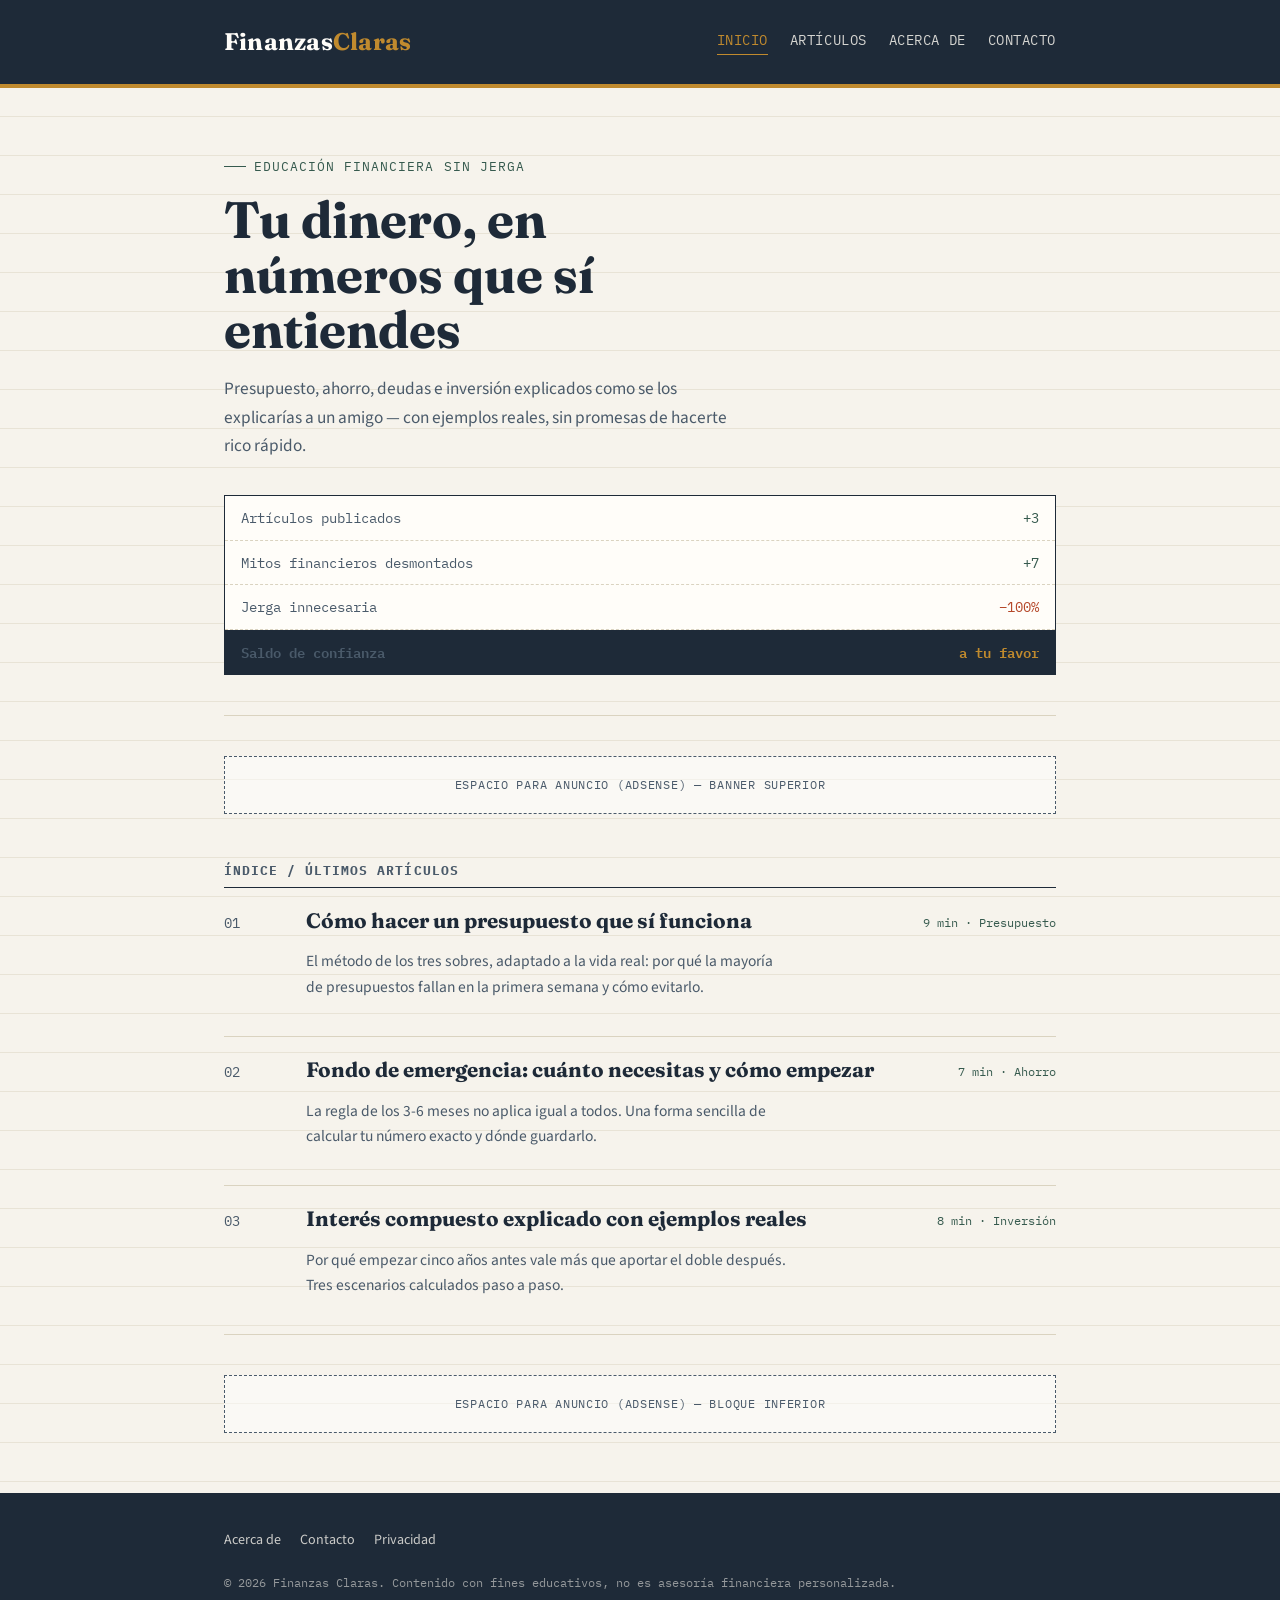
<file: index.html>
<!DOCTYPE html>
<html lang="es">
<head>
<meta charset="UTF-8">
<meta name="viewport" content="width=device-width, initial-scale=1.0">
<title>Finanzas Claras — Dinero explicado sin humo</title>
<meta name="description" content="Guías claras y prácticas sobre presupuesto, ahorro, deudas e inversión para quien empieza de cero.">
<link rel="preconnect" href="https://fonts.googleapis.com">
<link href="https://fonts.googleapis.com/css2?family=Fraunces:wght@500;600;700&family=Source+Sans+3:wght@400;600&family=IBM+Plex+Mono:wght@400;500&display=swap" rel="stylesheet">
<link rel="stylesheet" href="css/styles.css">

<script async src="https://pagead2.googlesyndication.com/pagead/js/adsbygoogle.js?client=ca-pub-3009790783074356" crossorigin="anonymous"></script>
</head>
<body>

<header class="site-header">
  <div class="header-inner">
    <a href="index.html" class="logo">Finanzas<span>Claras</span></a>
    <nav class="main-nav">
      <a href="index.html" class="active">Inicio</a>
      <a href="articulos/presupuesto.html">Artículos</a>
      <a href="acerca.html">Acerca de</a>
      <a href="contacto.html">Contacto</a>
    </nav>
  </div>
</header>

<main class="wrap">

  <section class="hero">
    <p class="eyebrow">Educación financiera sin jerga</p>
    <h1>Tu dinero, en números que sí entiendes</h1>
    <p class="lede">Presupuesto, ahorro, deudas e inversión explicados como se los explicarías a un amigo — con ejemplos reales, sin promesas de hacerte rico rápido.</p>

    <div class="balance-strip">
      <div class="row">
        <span class="label">Artículos publicados</span>
        <span class="amt credit">+3</span>
      </div>
      <div class="row">
        <span class="label">Mitos financieros desmontados</span>
        <span class="amt credit">+7</span>
      </div>
      <div class="row">
        <span class="label">Jerga innecesaria</span>
        <span class="amt debit">−100%</span>
      </div>
      <div class="row total">
        <span class="label">Saldo de confianza</span>
        <span class="amt">a tu favor</span>
      </div>
    </div>
  </section>

  <!-- Espacio publicitario: banner tras el hero -->
  <div class="ad-slot">Espacio para anuncio (AdSense) — banner superior</div>

  <h2 class="section-title">Índice / últimos artículos</h2>

  <div class="ledger">
    <a class="ledger-item" href="articulos/presupuesto.html">
      <span class="ledger-no">01</span>
      <span>
        <h3 class="ledger-title">Cómo hacer un presupuesto que sí funciona</h3>
        <p class="ledger-excerpt">El método de los tres sobres, adaptado a la vida real: por qué la mayoría de presupuestos fallan en la primera semana y cómo evitarlo.</p>
      </span>
      <span class="ledger-meta">9 min · Presupuesto</span>
    </a>

    <a class="ledger-item" href="articulos/fondo-emergencia.html">
      <span class="ledger-no">02</span>
      <span>
        <h3 class="ledger-title">Fondo de emergencia: cuánto necesitas y cómo empezar</h3>
        <p class="ledger-excerpt">La regla de los 3-6 meses no aplica igual a todos. Una forma sencilla de calcular tu número exacto y dónde guardarlo.</p>
      </span>
      <span class="ledger-meta">7 min · Ahorro</span>
    </a>

    <a class="ledger-item" href="articulos/interes-compuesto.html">
      <span class="ledger-no">03</span>
      <span>
        <h3 class="ledger-title">Interés compuesto explicado con ejemplos reales</h3>
        <p class="ledger-excerpt">Por qué empezar cinco años antes vale más que aportar el doble después. Tres escenarios calculados paso a paso.</p>
      </span>
      <span class="ledger-meta">8 min · Inversión</span>
    </a>
  </div>

  <!-- Espacio publicitario: entre contenido y footer -->
  <div class="ad-slot">Espacio para anuncio (AdSense) — bloque inferior</div>

</main>

<footer class="site-footer">
  <div class="wrap">
    <div>
      <a href="acerca.html">Acerca de</a>
      <a href="contacto.html">Contacto</a>
      <a href="privacidad.html">Privacidad</a>
    </div>
    <div class="copy">© 2026 Finanzas Claras. Contenido con fines educativos, no es asesoría financiera personalizada.</div>
  </div>
</footer>

</body>
</html>
</file>
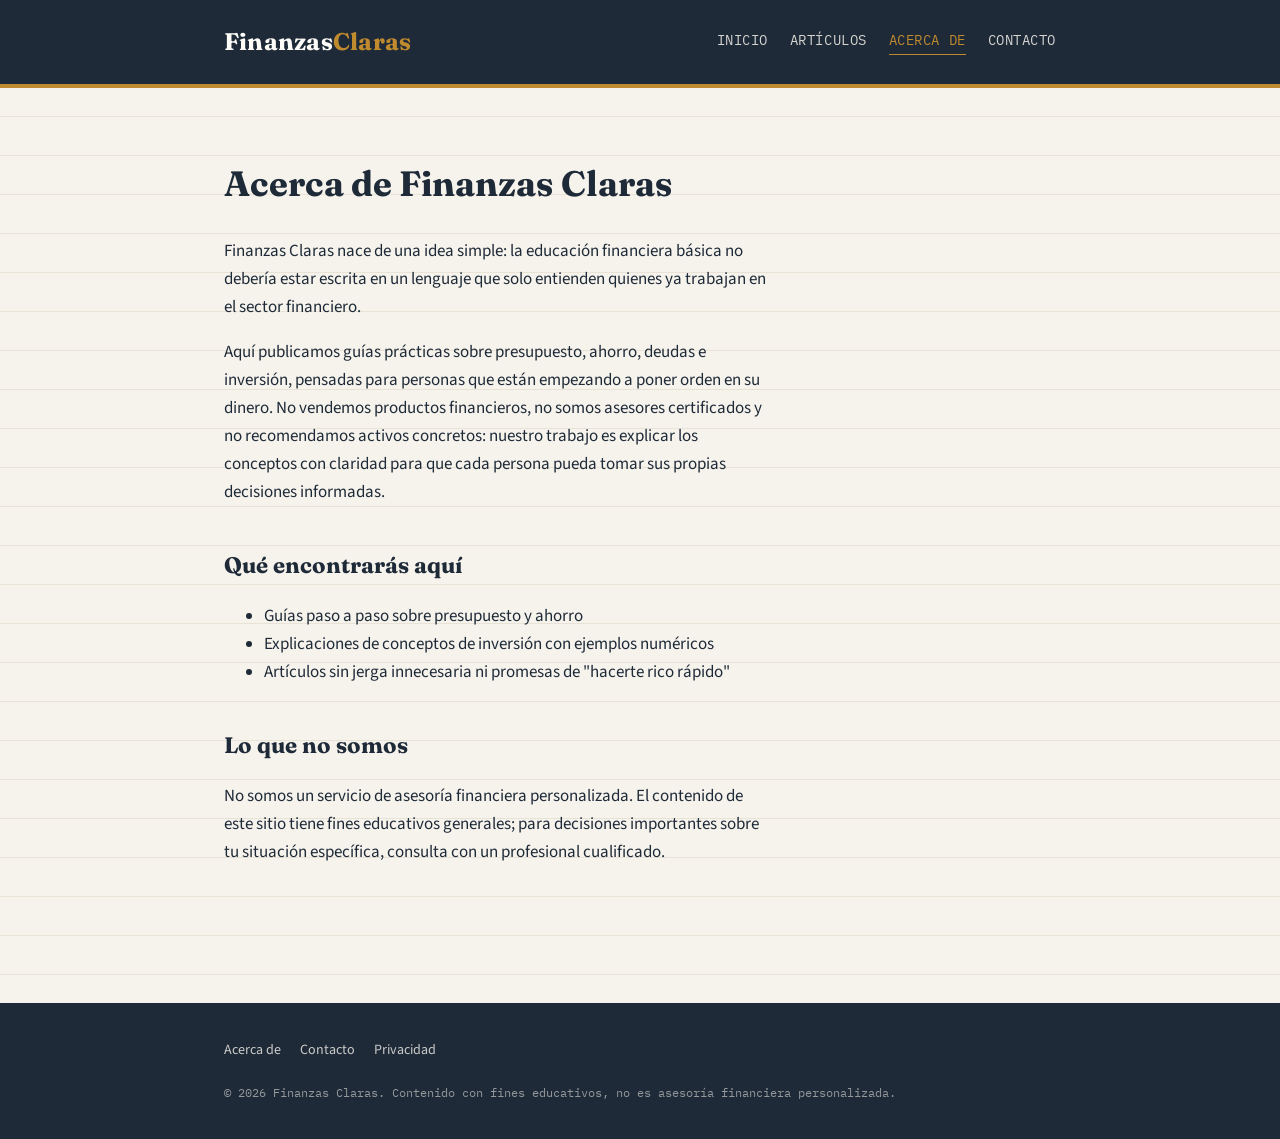
<file: acerca.html>
<!DOCTYPE html>
<html lang="es">
<head>
<meta charset="UTF-8">
<meta name="viewport" content="width=device-width, initial-scale=1.0">
<title>Acerca de — Finanzas Claras</title>
<link rel="preconnect" href="https://fonts.googleapis.com">
<link href="https://fonts.googleapis.com/css2?family=Fraunces:wght@500;600;700&family=Source+Sans+3:wght@400;600&family=IBM+Plex+Mono:wght@400;500&display=swap" rel="stylesheet">
<link rel="stylesheet" href="css/styles.css">
<script async src="https://pagead2.googlesyndication.com/pagead/js/adsbygoogle.js?client=ca-pub-3009790783074356" crossorigin="anonymous"></script>
</head>
<body>

<header class="site-header">
  <div class="header-inner">
    <a href="index.html" class="logo">Finanzas<span>Claras</span></a>
    <nav class="main-nav">
      <a href="index.html">Inicio</a>
      <a href="articulos/presupuesto.html">Artículos</a>
      <a href="acerca.html" class="active">Acerca de</a>
      <a href="contacto.html">Contacto</a>
    </nav>
  </div>
</header>

<main class="wrap">
  <div class="page-body">
    <h1>Acerca de Finanzas Claras</h1>
    <p>Finanzas Claras nace de una idea simple: la educación financiera básica no debería estar escrita en un lenguaje que solo entienden quienes ya trabajan en el sector financiero.</p>

    <p>Aquí publicamos guías prácticas sobre presupuesto, ahorro, deudas e inversión, pensadas para personas que están empezando a poner orden en su dinero. No vendemos productos financieros, no somos asesores certificados y no recomendamos activos concretos: nuestro trabajo es explicar los conceptos con claridad para que cada persona pueda tomar sus propias decisiones informadas.</p>

    <h2>Qué encontrarás aquí</h2>
    <ul>
      <li>Guías paso a paso sobre presupuesto y ahorro</li>
      <li>Explicaciones de conceptos de inversión con ejemplos numéricos</li>
      <li>Artículos sin jerga innecesaria ni promesas de "hacerte rico rápido"</li>
    </ul>

    <h2>Lo que no somos</h2>
    <p>No somos un servicio de asesoría financiera personalizada. El contenido de este sitio tiene fines educativos generales; para decisiones importantes sobre tu situación específica, consulta con un profesional cualificado.</p>
  </div>
</main>

<footer class="site-footer">
  <div class="wrap">
    <div>
      <a href="acerca.html">Acerca de</a>
      <a href="contacto.html">Contacto</a>
      <a href="privacidad.html">Privacidad</a>
    </div>
    <div class="copy">© 2026 Finanzas Claras. Contenido con fines educativos, no es asesoría financiera personalizada.</div>
  </div>
</footer>

</body>
</html>
</file>
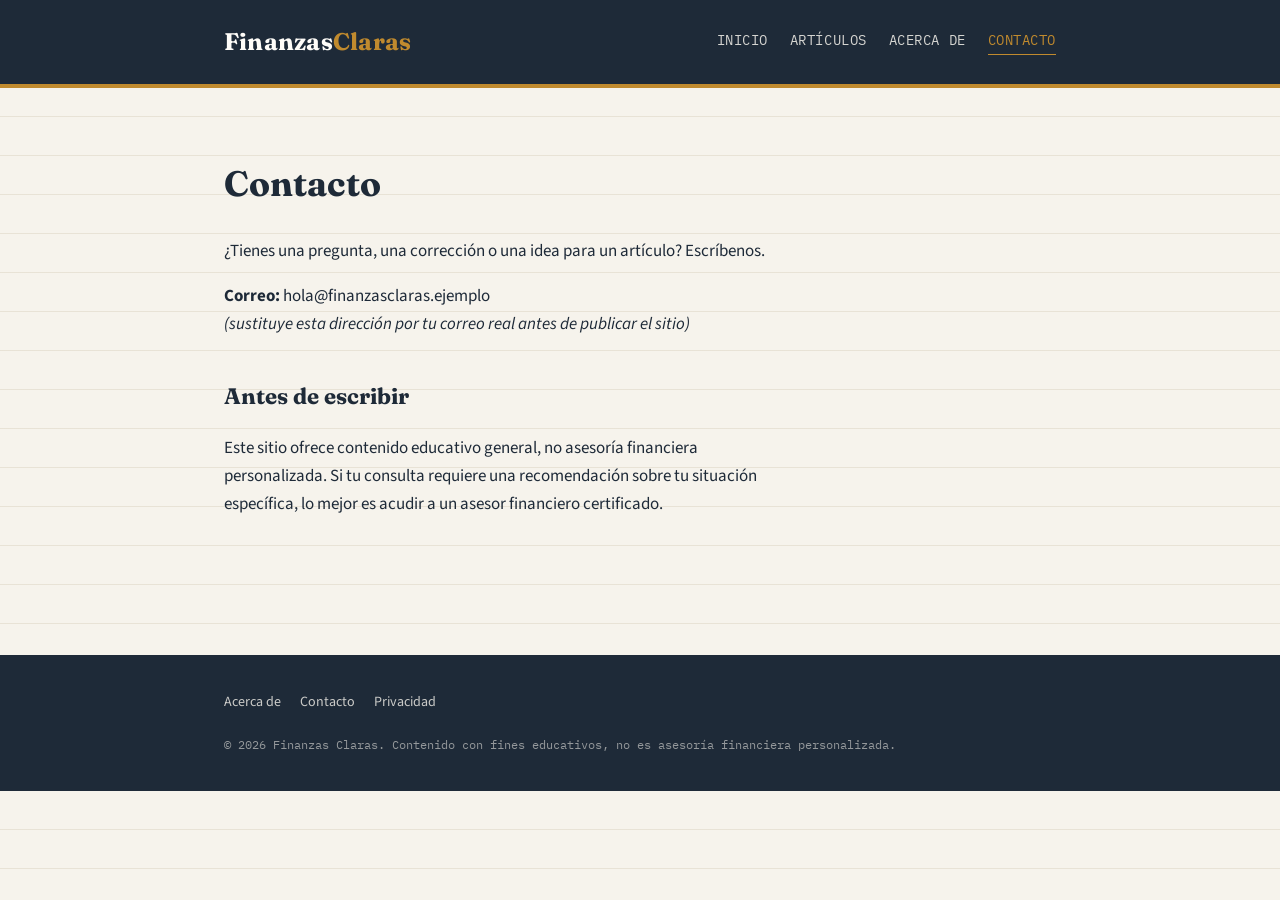
<file: contacto.html>
<!DOCTYPE html>
<html lang="es">
<head>
<meta charset="UTF-8">
<meta name="viewport" content="width=device-width, initial-scale=1.0">
<title>Contacto — Finanzas Claras</title>
<link rel="preconnect" href="https://fonts.googleapis.com">
<link href="https://fonts.googleapis.com/css2?family=Fraunces:wght@500;600;700&family=Source+Sans+3:wght@400;600&family=IBM+Plex+Mono:wght@400;500&display=swap" rel="stylesheet">
<link rel="stylesheet" href="css/styles.css">
<script async src="https://pagead2.googlesyndication.com/pagead/js/adsbygoogle.js?client=ca-pub-3009790783074356" crossorigin="anonymous"></script>
</head>
<body>

<header class="site-header">
  <div class="header-inner">
    <a href="index.html" class="logo">Finanzas<span>Claras</span></a>
    <nav class="main-nav">
      <a href="index.html">Inicio</a>
      <a href="articulos/presupuesto.html">Artículos</a>
      <a href="acerca.html">Acerca de</a>
      <a href="contacto.html" class="active">Contacto</a>
    </nav>
  </div>
</header>

<main class="wrap">
  <div class="page-body">
    <h1>Contacto</h1>
    <p>¿Tienes una pregunta, una corrección o una idea para un artículo? Escríbenos.</p>

    <p><strong>Correo:</strong> hola@finanzasclaras.ejemplo<br>
    <em>(sustituye esta dirección por tu correo real antes de publicar el sitio)</em></p>

    <h2>Antes de escribir</h2>
    <p>Este sitio ofrece contenido educativo general, no asesoría financiera personalizada. Si tu consulta requiere una recomendación sobre tu situación específica, lo mejor es acudir a un asesor financiero certificado.</p>
  </div>
</main>

<footer class="site-footer">
  <div class="wrap">
    <div>
      <a href="acerca.html">Acerca de</a>
      <a href="contacto.html">Contacto</a>
      <a href="privacidad.html">Privacidad</a>
    </div>
    <div class="copy">© 2026 Finanzas Claras. Contenido con fines educativos, no es asesoría financiera personalizada.</div>
  </div>
</footer>

</body>
</html>
</file>
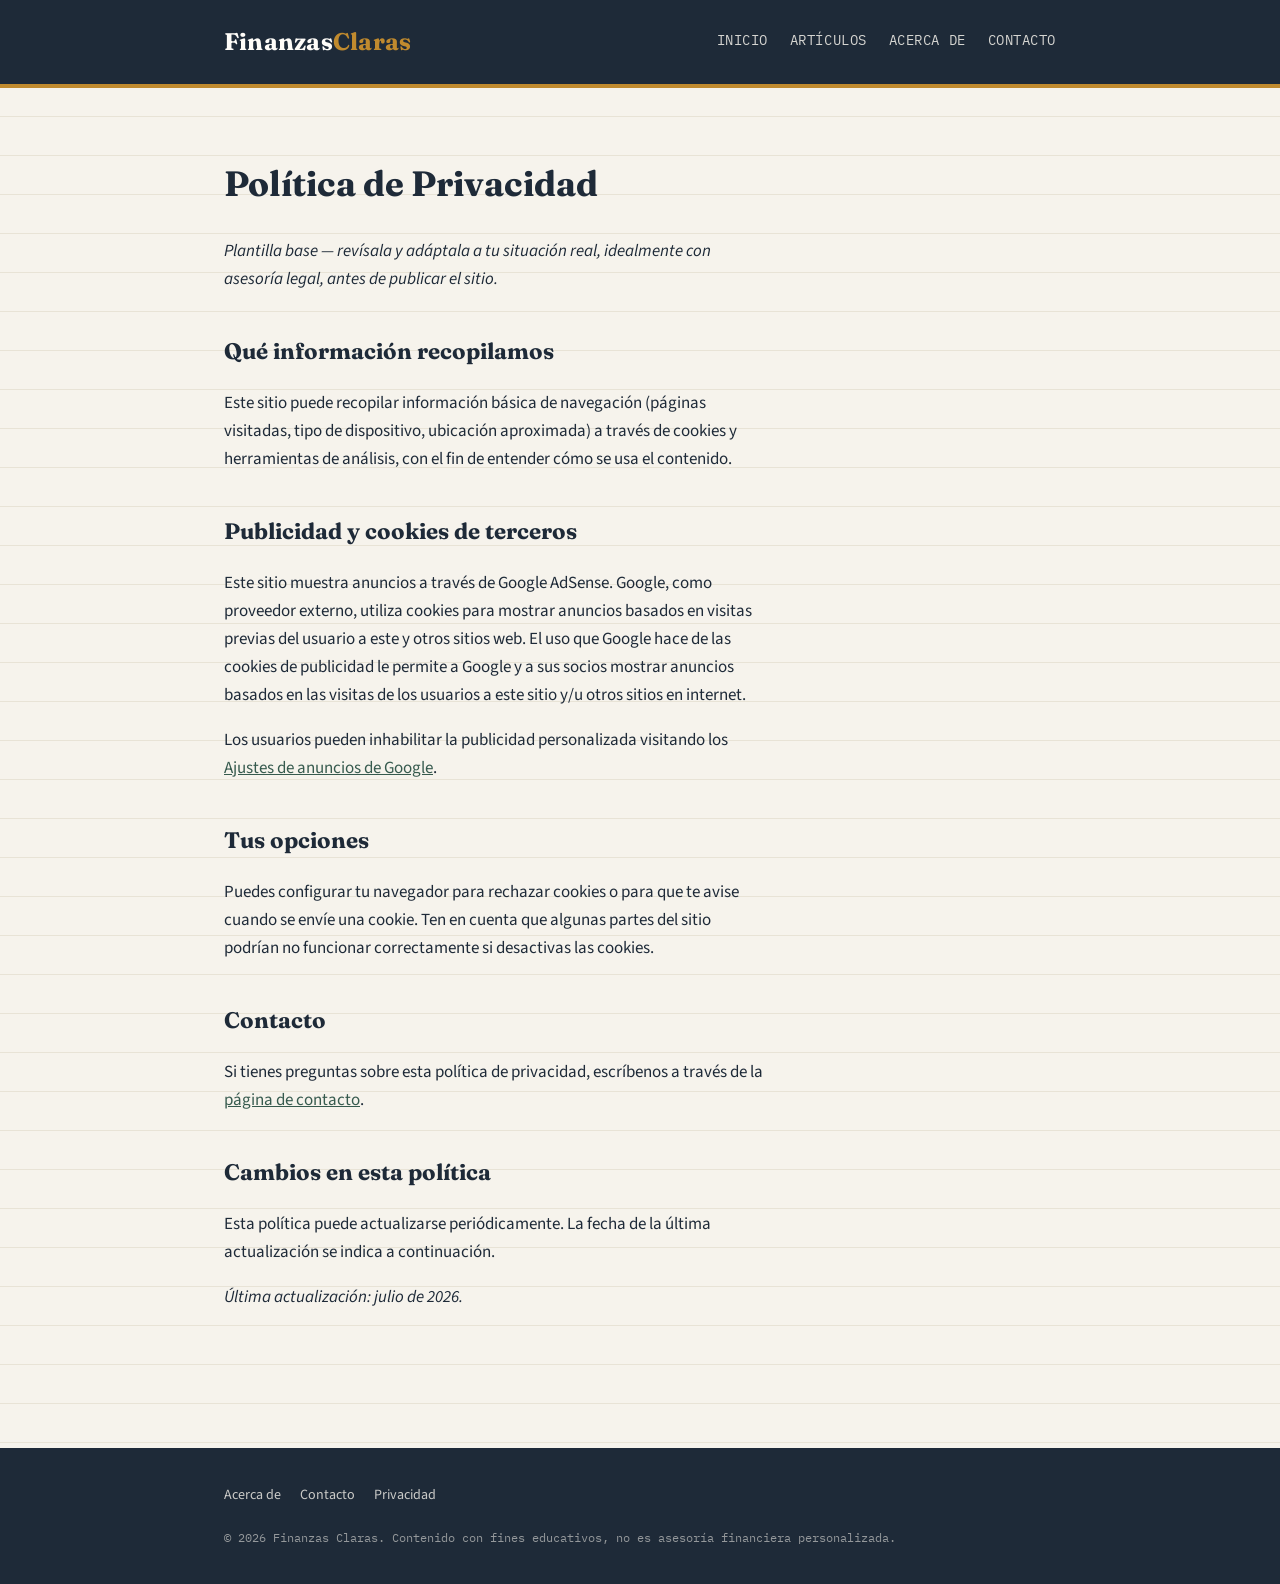
<file: privacidad.html>
<!DOCTYPE html>
<html lang="es">
<head>
<meta charset="UTF-8">
<meta name="viewport" content="width=device-width, initial-scale=1.0">
<title>Política de Privacidad — Finanzas Claras</title>
<link rel="preconnect" href="https://fonts.googleapis.com">
<link href="https://fonts.googleapis.com/css2?family=Fraunces:wght@500;600;700&family=Source+Sans+3:wght@400;600&family=IBM+Plex+Mono:wght@400;500&display=swap" rel="stylesheet">
<link rel="stylesheet" href="css/styles.css">
<script async src="https://pagead2.googlesyndication.com/pagead/js/adsbygoogle.js?client=ca-pub-3009790783074356" crossorigin="anonymous"></script>
</head>
<body>

<header class="site-header">
  <div class="header-inner">
    <a href="index.html" class="logo">Finanzas<span>Claras</span></a>
    <nav class="main-nav">
      <a href="index.html">Inicio</a>
      <a href="articulos/presupuesto.html">Artículos</a>
      <a href="acerca.html">Acerca de</a>
      <a href="contacto.html">Contacto</a>
    </nav>
  </div>
</header>

<main class="wrap">
  <div class="page-body">
    <h1>Política de Privacidad</h1>
    <p><em>Plantilla base — revísala y adáptala a tu situación real, idealmente con asesoría legal, antes de publicar el sitio.</em></p>

    <h2>Qué información recopilamos</h2>
    <p>Este sitio puede recopilar información básica de navegación (páginas visitadas, tipo de dispositivo, ubicación aproximada) a través de cookies y herramientas de análisis, con el fin de entender cómo se usa el contenido.</p>

    <h2>Publicidad y cookies de terceros</h2>
    <p>Este sitio muestra anuncios a través de Google AdSense. Google, como proveedor externo, utiliza cookies para mostrar anuncios basados en visitas previas del usuario a este y otros sitios web. El uso que Google hace de las cookies de publicidad le permite a Google y a sus socios mostrar anuncios basados en las visitas de los usuarios a este sitio y/u otros sitios en internet.</p>
    <p>Los usuarios pueden inhabilitar la publicidad personalizada visitando los <a href="https://www.google.com/settings/ads" target="_blank" rel="noopener">Ajustes de anuncios de Google</a>.</p>

    <h2>Tus opciones</h2>
    <p>Puedes configurar tu navegador para rechazar cookies o para que te avise cuando se envíe una cookie. Ten en cuenta que algunas partes del sitio podrían no funcionar correctamente si desactivas las cookies.</p>

    <h2>Contacto</h2>
    <p>Si tienes preguntas sobre esta política de privacidad, escríbenos a través de la <a href="contacto.html">página de contacto</a>.</p>

    <h2>Cambios en esta política</h2>
    <p>Esta política puede actualizarse periódicamente. La fecha de la última actualización se indica a continuación.</p>
    <p><em>Última actualización: julio de 2026.</em></p>
  </div>
</main>

<footer class="site-footer">
  <div class="wrap">
    <div>
      <a href="acerca.html">Acerca de</a>
      <a href="contacto.html">Contacto</a>
      <a href="privacidad.html">Privacidad</a>
    </div>
    <div class="copy">© 2026 Finanzas Claras. Contenido con fines educativos, no es asesoría financiera personalizada.</div>
  </div>
</footer>

</body>
</html>
</file>
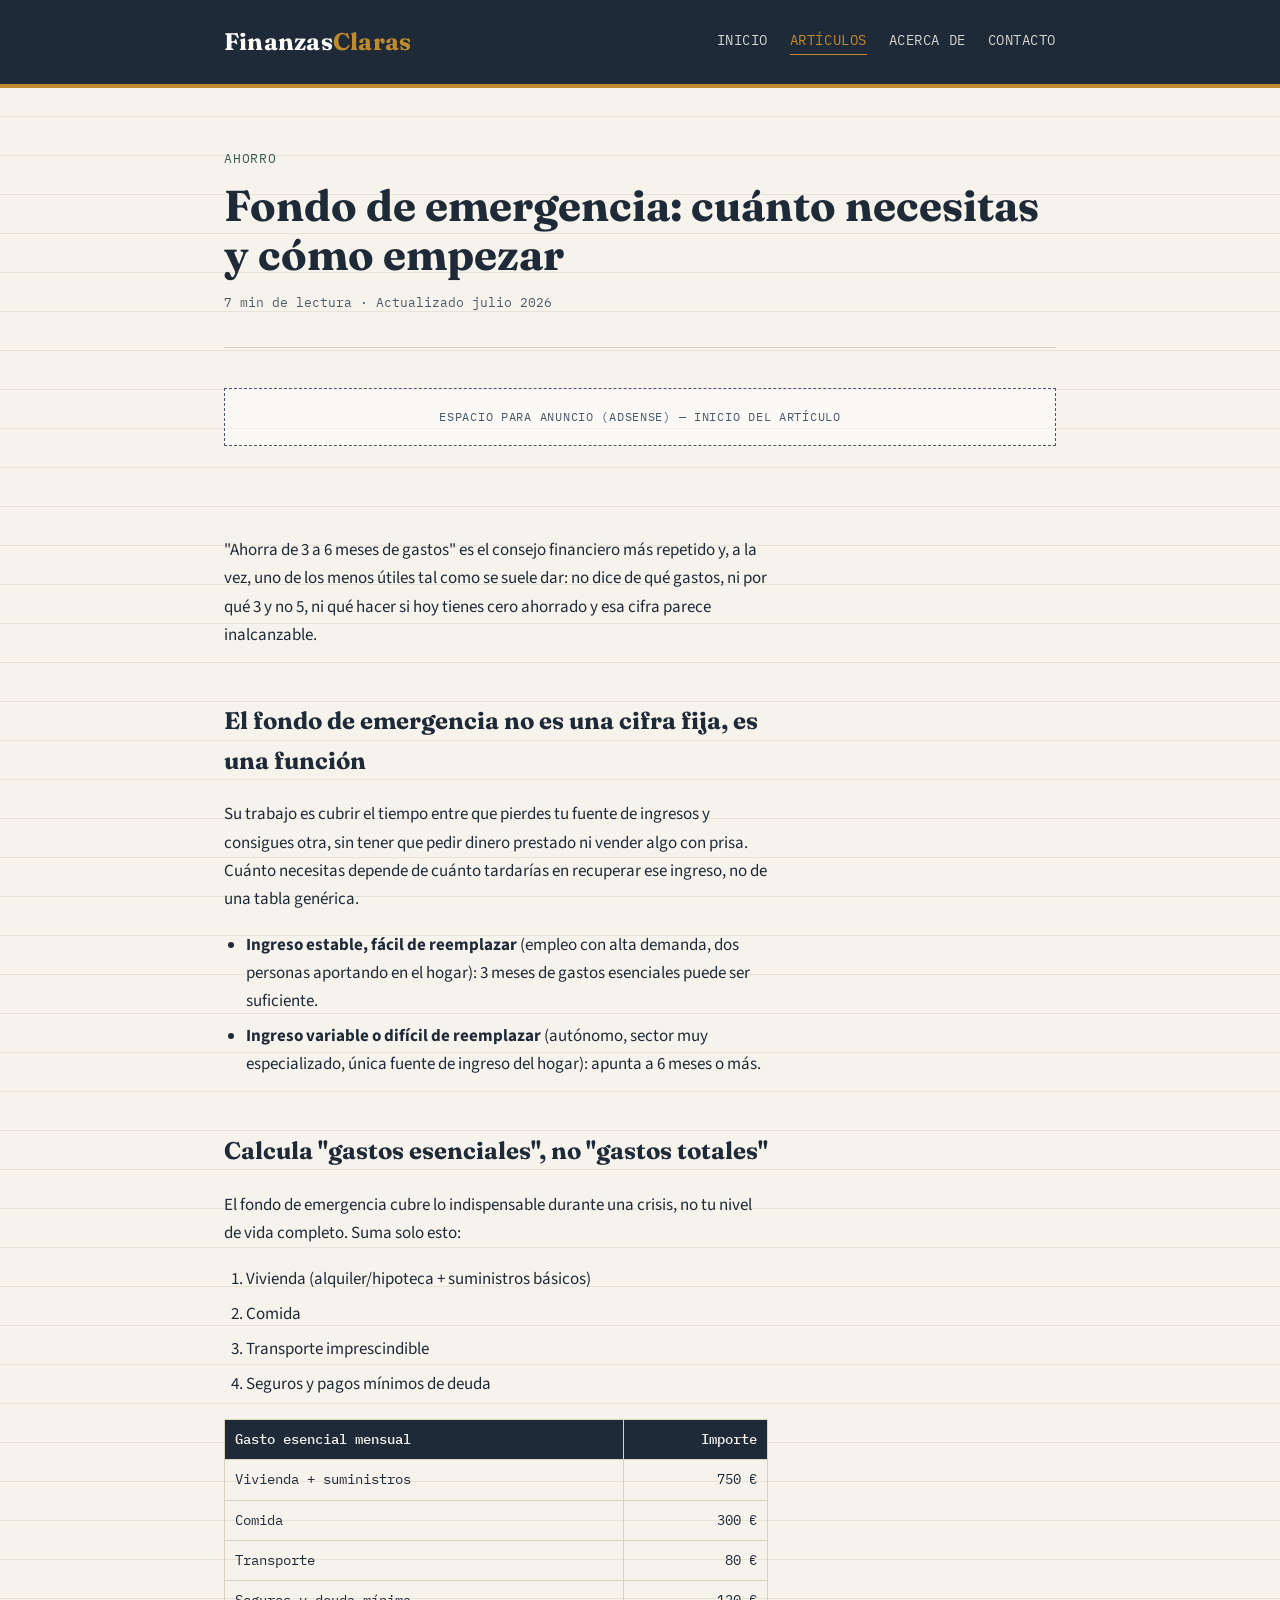
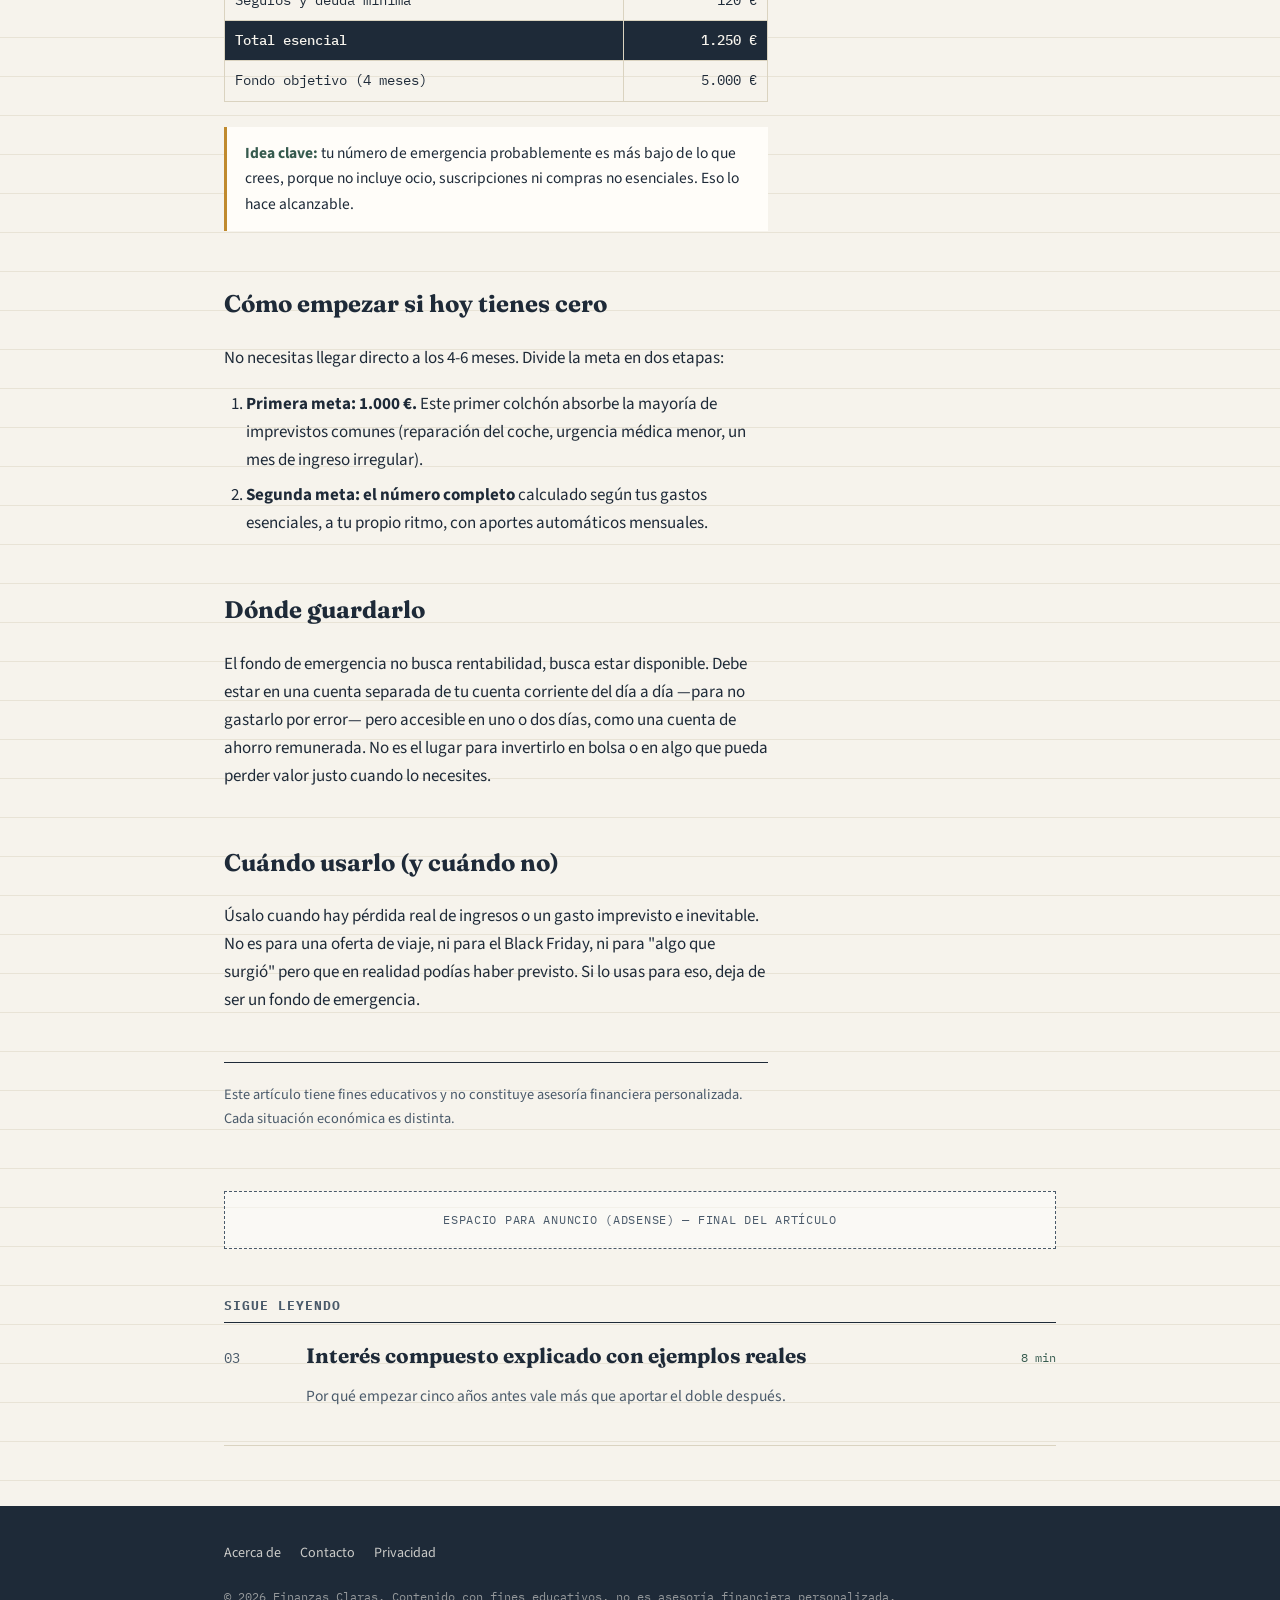
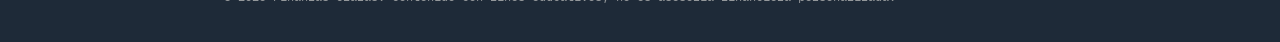
<file: articulos/fondo-emergencia.html>
<!DOCTYPE html>
<html lang="es">
<head>
<meta charset="UTF-8">
<meta name="viewport" content="width=device-width, initial-scale=1.0">
<title>Fondo de emergencia: cuánto necesitas y cómo empezar — Finanzas Claras</title>
<meta name="description" content="La regla de los 3-6 meses no aplica igual a todos. Cómo calcular tu número exacto de fondo de emergencia y dónde guardarlo.">
<link rel="preconnect" href="https://fonts.googleapis.com">
<link href="https://fonts.googleapis.com/css2?family=Fraunces:wght@500;600;700&family=Source+Sans+3:wght@400;600&family=IBM+Plex+Mono:wght@400;500&display=swap" rel="stylesheet">
<link rel="stylesheet" href="../css/styles.css">
<script async src="https://pagead2.googlesyndication.com/pagead/js/adsbygoogle.js?client=ca-pub-3009790783074356" crossorigin="anonymous"></script>
</head>
<body>

<header class="site-header">
  <div class="header-inner">
    <a href="../index.html" class="logo">Finanzas<span>Claras</span></a>
    <nav class="main-nav">
      <a href="../index.html">Inicio</a>
      <a href="presupuesto.html" class="active">Artículos</a>
      <a href="../acerca.html">Acerca de</a>
      <a href="../contacto.html">Contacto</a>
    </nav>
  </div>
</header>

<main class="wrap">

  <div class="article-header">
    <p class="eyebrow">Ahorro</p>
    <h1>Fondo de emergencia: cuánto necesitas y cómo empezar</h1>
    <p class="article-meta">7 min de lectura · Actualizado julio 2026</p>
  </div>

  <div class="ad-slot">Espacio para anuncio (AdSense) — inicio del artículo</div>

  <article class="content">

    <p>"Ahorra de 3 a 6 meses de gastos" es el consejo financiero más repetido y, a la vez, uno de los menos útiles tal como se suele dar: no dice de qué gastos, ni por qué 3 y no 5, ni qué hacer si hoy tienes cero ahorrado y esa cifra parece inalcanzable.</p>

    <h2>El fondo de emergencia no es una cifra fija, es una función</h2>
    <p>Su trabajo es cubrir el tiempo entre que pierdes tu fuente de ingresos y consigues otra, sin tener que pedir dinero prestado ni vender algo con prisa. Cuánto necesitas depende de cuánto tardarías en recuperar ese ingreso, no de una tabla genérica.</p>

    <ul>
      <li><strong>Ingreso estable, fácil de reemplazar</strong> (empleo con alta demanda, dos personas aportando en el hogar): 3 meses de gastos esenciales puede ser suficiente.</li>
      <li><strong>Ingreso variable o difícil de reemplazar</strong> (autónomo, sector muy especializado, única fuente de ingreso del hogar): apunta a 6 meses o más.</li>
    </ul>

    <h2>Calcula "gastos esenciales", no "gastos totales"</h2>
    <p>El fondo de emergencia cubre lo indispensable durante una crisis, no tu nivel de vida completo. Suma solo esto:</p>
    <ol>
      <li>Vivienda (alquiler/hipoteca + suministros básicos)</li>
      <li>Comida</li>
      <li>Transporte imprescindible</li>
      <li>Seguros y pagos mínimos de deuda</li>
    </ol>

    <table class="calc">
      <tr><th>Gasto esencial mensual</th><th>Importe</th></tr>
      <tr><td>Vivienda + suministros</td><td>750 €</td></tr>
      <tr><td>Comida</td><td>300 €</td></tr>
      <tr><td>Transporte</td><td>80 €</td></tr>
      <tr><td>Seguros y deuda mínima</td><td>120 €</td></tr>
      <tr><th>Total esencial</th><th>1.250 €</th></tr>
      <tr><td>Fondo objetivo (4 meses)</td><td>5.000 €</td></tr>
    </table>

    <div class="callout">
      <strong>Idea clave:</strong> tu número de emergencia probablemente es más bajo de lo que crees, porque no incluye ocio, suscripciones ni compras no esenciales. Eso lo hace alcanzable.
    </div>

    <h2>Cómo empezar si hoy tienes cero</h2>
    <p>No necesitas llegar directo a los 4-6 meses. Divide la meta en dos etapas:</p>
    <ol>
      <li><strong>Primera meta: 1.000 €.</strong> Este primer colchón absorbe la mayoría de imprevistos comunes (reparación del coche, urgencia médica menor, un mes de ingreso irregular).</li>
      <li><strong>Segunda meta: el número completo</strong> calculado según tus gastos esenciales, a tu propio ritmo, con aportes automáticos mensuales.</li>
    </ol>

    <h2>Dónde guardarlo</h2>
    <p>El fondo de emergencia no busca rentabilidad, busca estar disponible. Debe estar en una cuenta separada de tu cuenta corriente del día a día —para no gastarlo por error— pero accesible en uno o dos días, como una cuenta de ahorro remunerada. No es el lugar para invertirlo en bolsa o en algo que pueda perder valor justo cuando lo necesites.</p>

    <h2>Cuándo usarlo (y cuándo no)</h2>
    <p>Úsalo cuando hay pérdida real de ingresos o un gasto imprevisto e inevitable. No es para una oferta de viaje, ni para el Black Friday, ni para "algo que surgió" pero que en realidad podías haber previsto. Si lo usas para eso, deja de ser un fondo de emergencia.</p>

    <div class="author-box">
      Este artículo tiene fines educativos y no constituye asesoría financiera personalizada. Cada situación económica es distinta.
    </div>

  </article>

  <div class="ad-slot">Espacio para anuncio (AdSense) — final del artículo</div>

  <h2 class="section-title">Sigue leyendo</h2>
  <div class="ledger">
    <a class="ledger-item" href="interes-compuesto.html">
      <span class="ledger-no">03</span>
      <span>
        <h3 class="ledger-title">Interés compuesto explicado con ejemplos reales</h3>
        <p class="ledger-excerpt">Por qué empezar cinco años antes vale más que aportar el doble después.</p>
      </span>
      <span class="ledger-meta">8 min</span>
    </a>
  </div>

</main>

<footer class="site-footer">
  <div class="wrap">
    <div>
      <a href="../acerca.html">Acerca de</a>
      <a href="../contacto.html">Contacto</a>
      <a href="../privacidad.html">Privacidad</a>
    </div>
    <div class="copy">© 2026 Finanzas Claras. Contenido con fines educativos, no es asesoría financiera personalizada.</div>
  </div>
</footer>

</body>
</html>
</file>
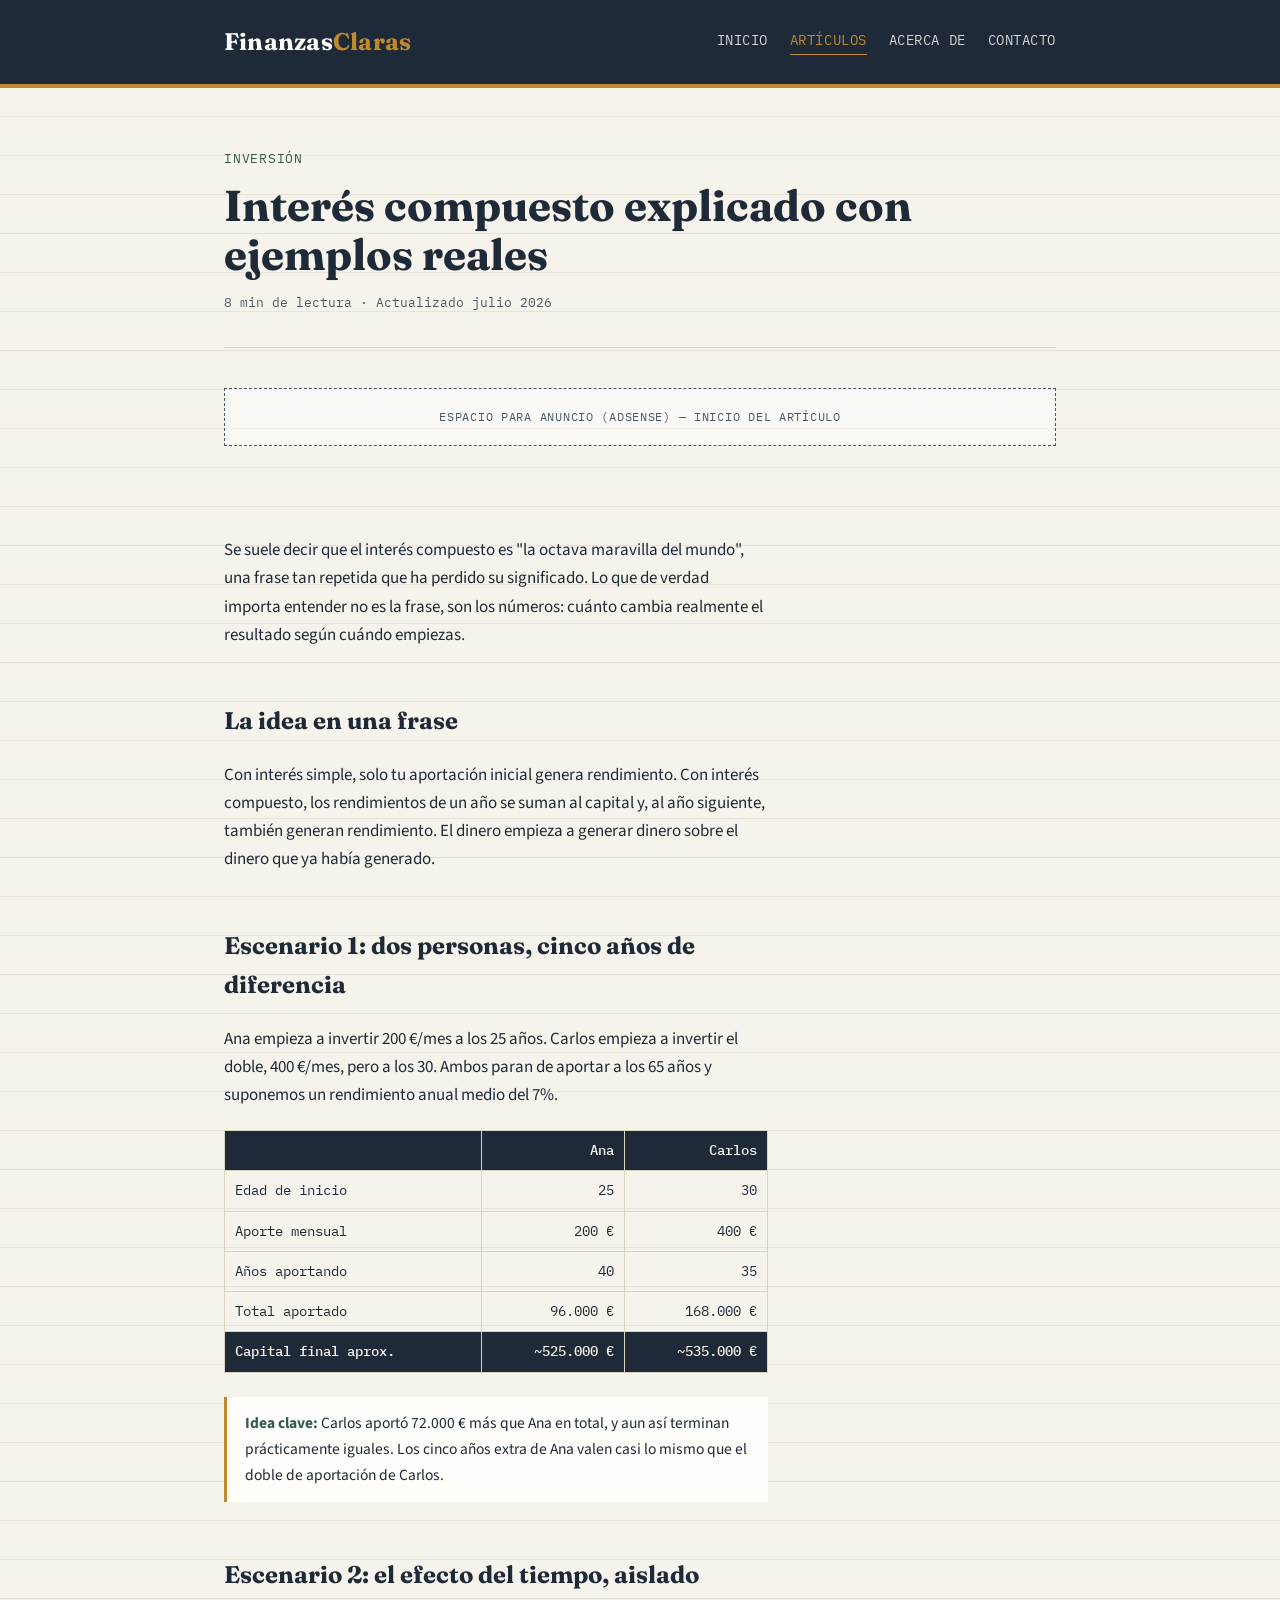
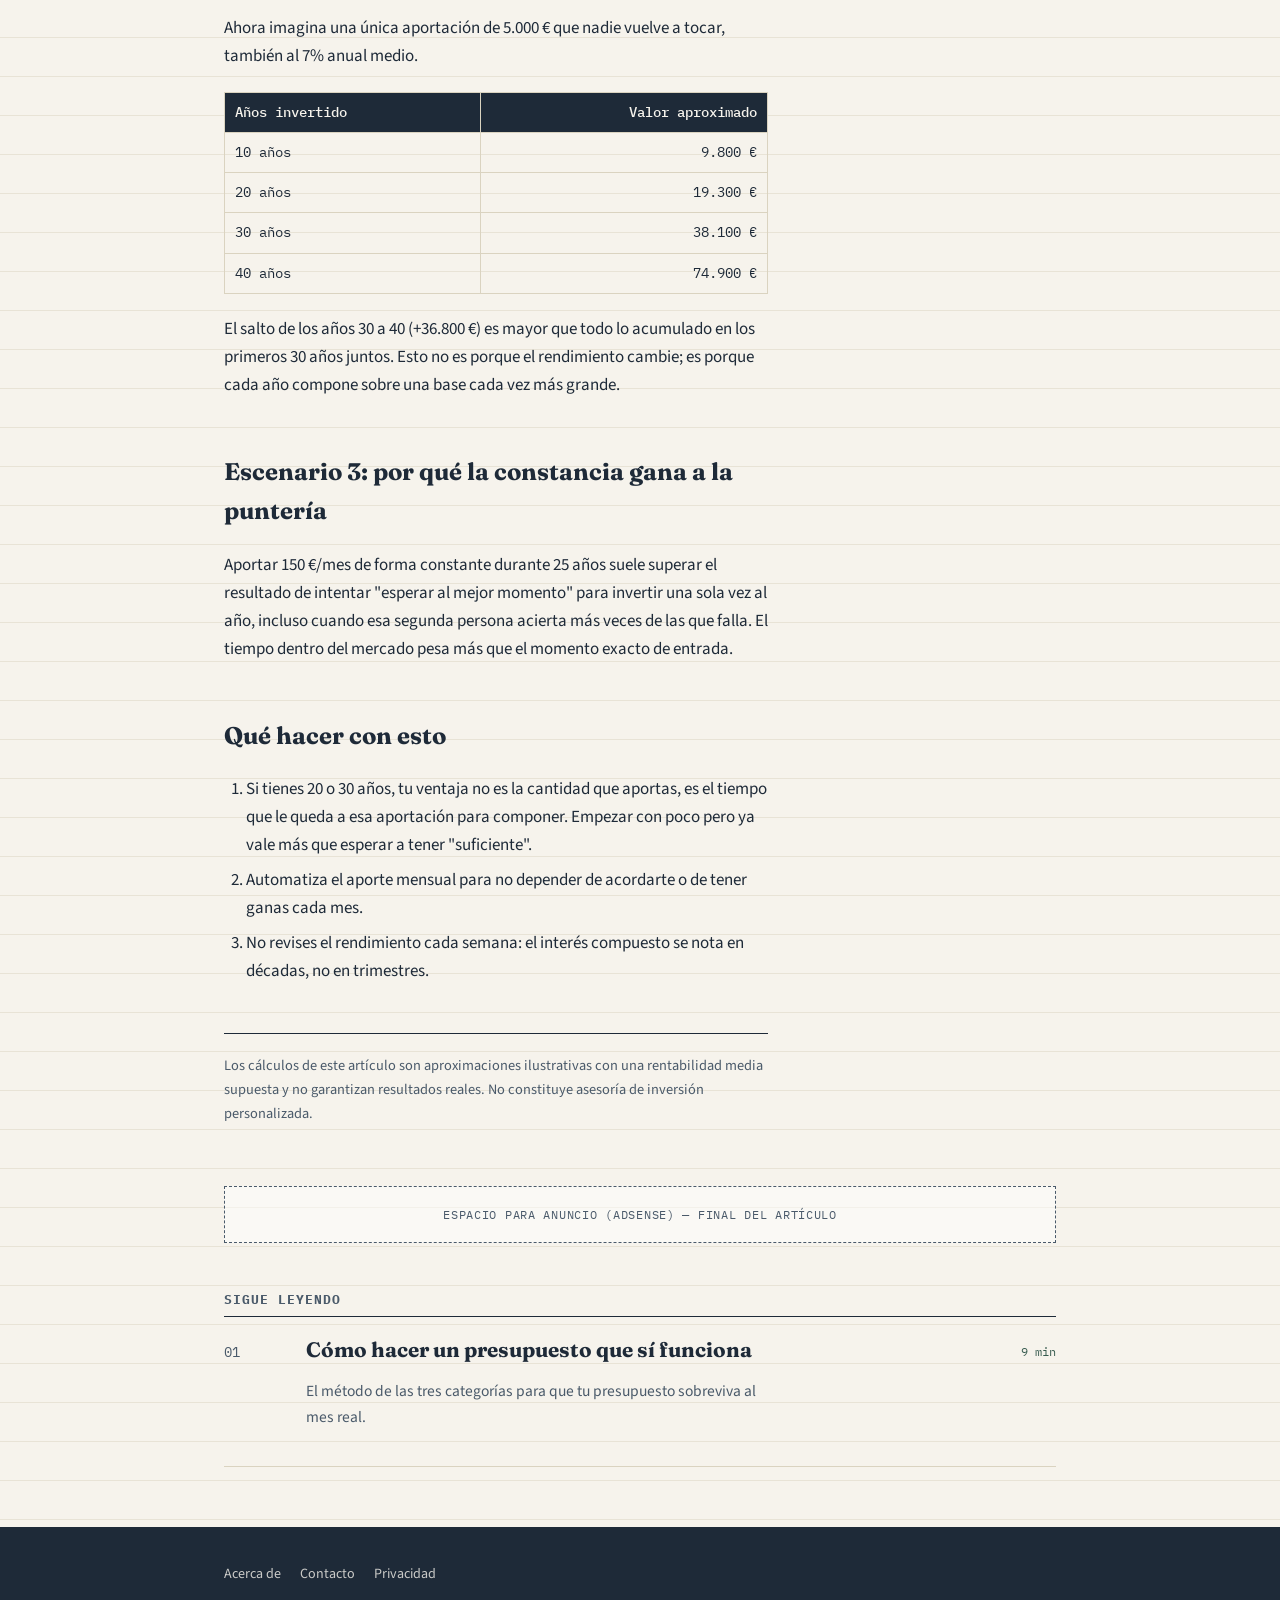
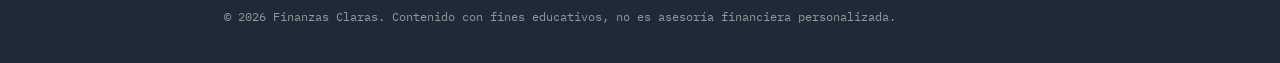
<file: articulos/interes-compuesto.html>
<!DOCTYPE html>
<html lang="es">
<head>
<meta charset="UTF-8">
<meta name="viewport" content="width=device-width, initial-scale=1.0">
<title>Interés compuesto explicado con ejemplos reales — Finanzas Claras</title>
<meta name="description" content="Por qué empezar cinco años antes vale más que aportar el doble después. Tres escenarios de interés compuesto calculados paso a paso.">
<link rel="preconnect" href="https://fonts.googleapis.com">
<link href="https://fonts.googleapis.com/css2?family=Fraunces:wght@500;600;700&family=Source+Sans+3:wght@400;600&family=IBM+Plex+Mono:wght@400;500&display=swap" rel="stylesheet">
<link rel="stylesheet" href="../css/styles.css">
<script async src="https://pagead2.googlesyndication.com/pagead/js/adsbygoogle.js?client=ca-pub-3009790783074356" crossorigin="anonymous"></script>
</head>
<body>

<header class="site-header">
  <div class="header-inner">
    <a href="../index.html" class="logo">Finanzas<span>Claras</span></a>
    <nav class="main-nav">
      <a href="../index.html">Inicio</a>
      <a href="presupuesto.html" class="active">Artículos</a>
      <a href="../acerca.html">Acerca de</a>
      <a href="../contacto.html">Contacto</a>
    </nav>
  </div>
</header>

<main class="wrap">

  <div class="article-header">
    <p class="eyebrow">Inversión</p>
    <h1>Interés compuesto explicado con ejemplos reales</h1>
    <p class="article-meta">8 min de lectura · Actualizado julio 2026</p>
  </div>

  <div class="ad-slot">Espacio para anuncio (AdSense) — inicio del artículo</div>

  <article class="content">

    <p>Se suele decir que el interés compuesto es "la octava maravilla del mundo", una frase tan repetida que ha perdido su significado. Lo que de verdad importa entender no es la frase, son los números: cuánto cambia realmente el resultado según cuándo empiezas.</p>

    <h2>La idea en una frase</h2>
    <p>Con interés simple, solo tu aportación inicial genera rendimiento. Con interés compuesto, los rendimientos de un año se suman al capital y, al año siguiente, también generan rendimiento. El dinero empieza a generar dinero sobre el dinero que ya había generado.</p>

    <h2>Escenario 1: dos personas, cinco años de diferencia</h2>
    <p>Ana empieza a invertir 200 €/mes a los 25 años. Carlos empieza a invertir el doble, 400 €/mes, pero a los 30. Ambos paran de aportar a los 65 años y suponemos un rendimiento anual medio del 7%.</p>

    <table class="calc">
      <tr><th></th><th>Ana</th><th>Carlos</th></tr>
      <tr><td>Edad de inicio</td><td>25</td><td>30</td></tr>
      <tr><td>Aporte mensual</td><td>200 €</td><td>400 €</td></tr>
      <tr><td>Años aportando</td><td>40</td><td>35</td></tr>
      <tr><td>Total aportado</td><td>96.000 €</td><td>168.000 €</td></tr>
      <tr><th>Capital final aprox.</th><th>~525.000 €</th><th>~535.000 €</th></tr>
    </table>

    <div class="callout">
      <strong>Idea clave:</strong> Carlos aportó 72.000 € más que Ana en total, y aun así terminan prácticamente iguales. Los cinco años extra de Ana valen casi lo mismo que el doble de aportación de Carlos.
    </div>

    <h2>Escenario 2: el efecto del tiempo, aislado</h2>
    <p>Ahora imagina una única aportación de 5.000 € que nadie vuelve a tocar, también al 7% anual medio.</p>

    <table class="calc">
      <tr><th>Años invertido</th><th>Valor aproximado</th></tr>
      <tr><td>10 años</td><td>9.800 €</td></tr>
      <tr><td>20 años</td><td>19.300 €</td></tr>
      <tr><td>30 años</td><td>38.100 €</td></tr>
      <tr><td>40 años</td><td>74.900 €</td></tr>
    </table>

    <p>El salto de los años 30 a 40 (+36.800 €) es mayor que todo lo acumulado en los primeros 30 años juntos. Esto no es porque el rendimiento cambie; es porque cada año compone sobre una base cada vez más grande.</p>

    <h2>Escenario 3: por qué la constancia gana a la puntería</h2>
    <p>Aportar 150 €/mes de forma constante durante 25 años suele superar el resultado de intentar "esperar al mejor momento" para invertir una sola vez al año, incluso cuando esa segunda persona acierta más veces de las que falla. El tiempo dentro del mercado pesa más que el momento exacto de entrada.</p>

    <h2>Qué hacer con esto</h2>
    <ol>
      <li>Si tienes 20 o 30 años, tu ventaja no es la cantidad que aportas, es el tiempo que le queda a esa aportación para componer. Empezar con poco pero ya vale más que esperar a tener "suficiente".</li>
      <li>Automatiza el aporte mensual para no depender de acordarte o de tener ganas cada mes.</li>
      <li>No revises el rendimiento cada semana: el interés compuesto se nota en décadas, no en trimestres.</li>
    </ol>

    <div class="author-box">
      Los cálculos de este artículo son aproximaciones ilustrativas con una rentabilidad media supuesta y no garantizan resultados reales. No constituye asesoría de inversión personalizada.
    </div>

  </article>

  <div class="ad-slot">Espacio para anuncio (AdSense) — final del artículo</div>

  <h2 class="section-title">Sigue leyendo</h2>
  <div class="ledger">
    <a class="ledger-item" href="presupuesto.html">
      <span class="ledger-no">01</span>
      <span>
        <h3 class="ledger-title">Cómo hacer un presupuesto que sí funciona</h3>
        <p class="ledger-excerpt">El método de las tres categorías para que tu presupuesto sobreviva al mes real.</p>
      </span>
      <span class="ledger-meta">9 min</span>
    </a>
  </div>

</main>

<footer class="site-footer">
  <div class="wrap">
    <div>
      <a href="../acerca.html">Acerca de</a>
      <a href="../contacto.html">Contacto</a>
      <a href="../privacidad.html">Privacidad</a>
    </div>
    <div class="copy">© 2026 Finanzas Claras. Contenido con fines educativos, no es asesoría financiera personalizada.</div>
  </div>
</footer>

</body>
</html>
</file>
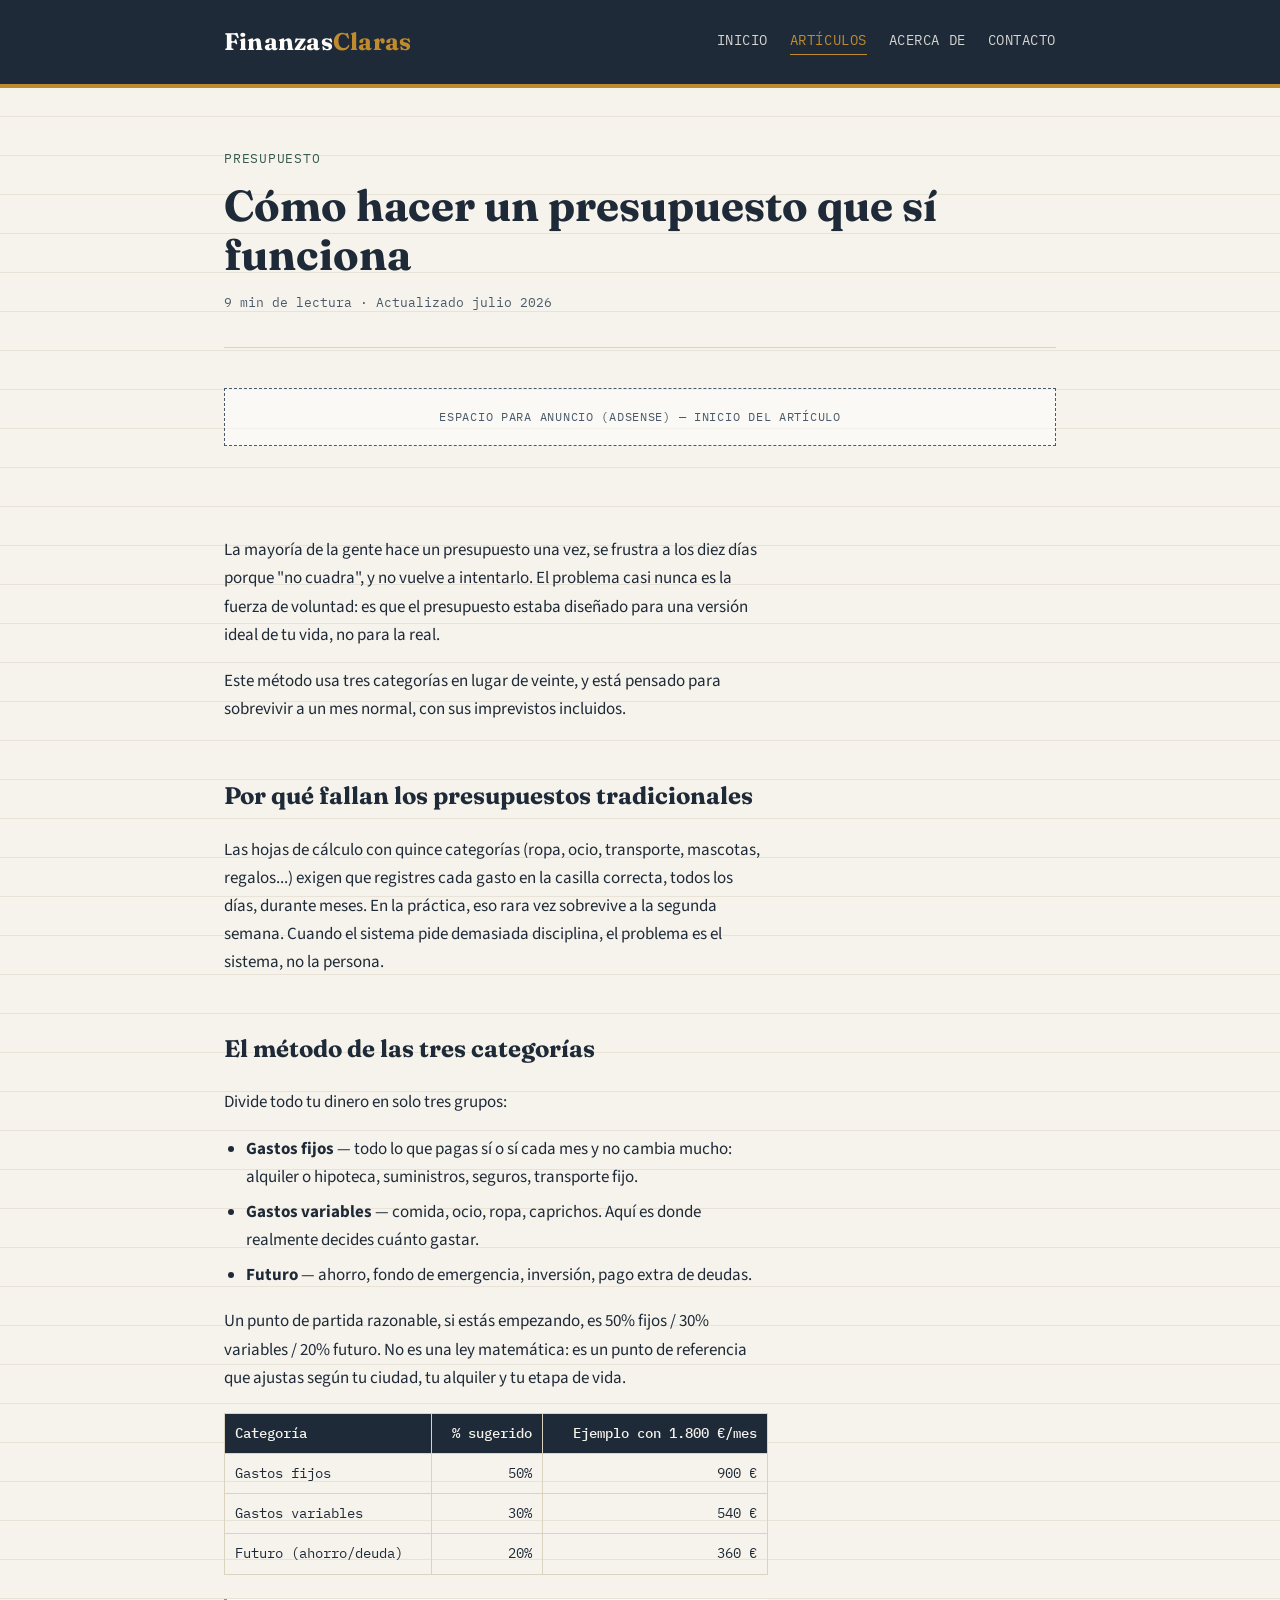
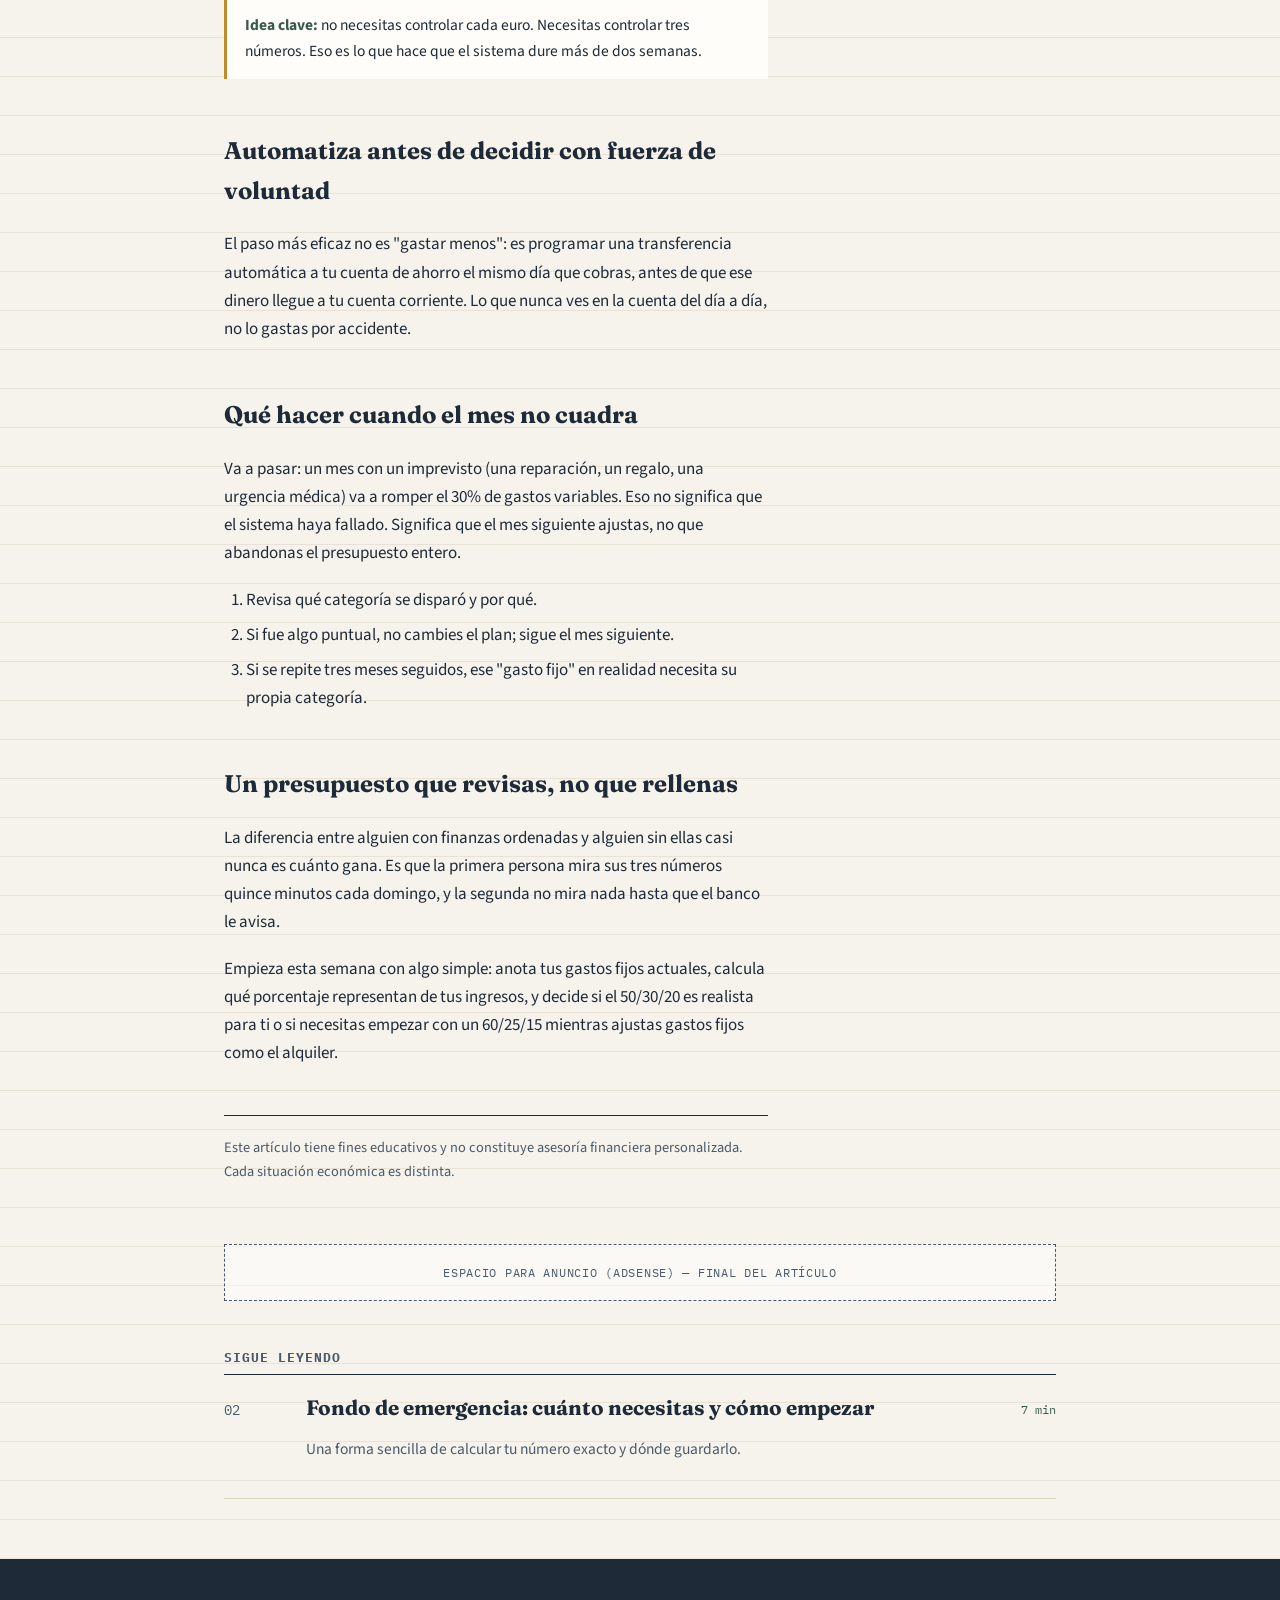
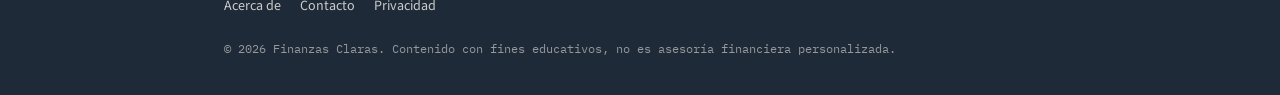
<file: articulos/presupuesto.html>
<!DOCTYPE html>
<html lang="es">
<head>
<meta charset="UTF-8">
<meta name="viewport" content="width=device-width, initial-scale=1.0">
<title>Cómo hacer un presupuesto que sí funciona — Finanzas Claras</title>
<meta name="description" content="Por qué la mayoría de presupuestos fallan en la primera semana, y un método simple de tres categorías para que el tuyo sí funcione.">
<link rel="preconnect" href="https://fonts.googleapis.com">
<link href="https://fonts.googleapis.com/css2?family=Fraunces:wght@500;600;700&family=Source+Sans+3:wght@400;600&family=IBM+Plex+Mono:wght@400;500&display=swap" rel="stylesheet">
<link rel="stylesheet" href="../css/styles.css">
<script async src="https://pagead2.googlesyndication.com/pagead/js/adsbygoogle.js?client=ca-pub-3009790783074356" crossorigin="anonymous"></script>
</head>
<body>

<header class="site-header">
  <div class="header-inner">
    <a href="../index.html" class="logo">Finanzas<span>Claras</span></a>
    <nav class="main-nav">
      <a href="../index.html">Inicio</a>
      <a href="presupuesto.html" class="active">Artículos</a>
      <a href="../acerca.html">Acerca de</a>
      <a href="../contacto.html">Contacto</a>
    </nav>
  </div>
</header>

<main class="wrap">

  <div class="article-header">
    <p class="eyebrow">Presupuesto</p>
    <h1>Cómo hacer un presupuesto que sí funciona</h1>
    <p class="article-meta">9 min de lectura · Actualizado julio 2026</p>
  </div>

  <div class="ad-slot">Espacio para anuncio (AdSense) — inicio del artículo</div>

  <article class="content">

    <p>La mayoría de la gente hace un presupuesto una vez, se frustra a los diez días porque "no cuadra", y no vuelve a intentarlo. El problema casi nunca es la fuerza de voluntad: es que el presupuesto estaba diseñado para una versión ideal de tu vida, no para la real.</p>

    <p>Este método usa tres categorías en lugar de veinte, y está pensado para sobrevivir a un mes normal, con sus imprevistos incluidos.</p>

    <h2>Por qué fallan los presupuestos tradicionales</h2>
    <p>Las hojas de cálculo con quince categorías (ropa, ocio, transporte, mascotas, regalos...) exigen que registres cada gasto en la casilla correcta, todos los días, durante meses. En la práctica, eso rara vez sobrevive a la segunda semana. Cuando el sistema pide demasiada disciplina, el problema es el sistema, no la persona.</p>

    <h2>El método de las tres categorías</h2>
    <p>Divide todo tu dinero en solo tres grupos:</p>
    <ul>
      <li><strong>Gastos fijos</strong> — todo lo que pagas sí o sí cada mes y no cambia mucho: alquiler o hipoteca, suministros, seguros, transporte fijo.</li>
      <li><strong>Gastos variables</strong> — comida, ocio, ropa, caprichos. Aquí es donde realmente decides cuánto gastar.</li>
      <li><strong>Futuro</strong> — ahorro, fondo de emergencia, inversión, pago extra de deudas.</li>
    </ul>

    <p>Un punto de partida razonable, si estás empezando, es 50% fijos / 30% variables / 20% futuro. No es una ley matemática: es un punto de referencia que ajustas según tu ciudad, tu alquiler y tu etapa de vida.</p>

    <table class="calc">
      <tr><th>Categoría</th><th>% sugerido</th><th>Ejemplo con 1.800 €/mes</th></tr>
      <tr><td>Gastos fijos</td><td>50%</td><td>900 €</td></tr>
      <tr><td>Gastos variables</td><td>30%</td><td>540 €</td></tr>
      <tr><td>Futuro (ahorro/deuda)</td><td>20%</td><td>360 €</td></tr>
    </table>

    <div class="callout">
      <strong>Idea clave:</strong> no necesitas controlar cada euro. Necesitas controlar tres números. Eso es lo que hace que el sistema dure más de dos semanas.
    </div>

    <h2>Automatiza antes de decidir con fuerza de voluntad</h2>
    <p>El paso más eficaz no es "gastar menos": es programar una transferencia automática a tu cuenta de ahorro el mismo día que cobras, antes de que ese dinero llegue a tu cuenta corriente. Lo que nunca ves en la cuenta del día a día, no lo gastas por accidente.</p>

    <h2>Qué hacer cuando el mes no cuadra</h2>
    <p>Va a pasar: un mes con un imprevisto (una reparación, un regalo, una urgencia médica) va a romper el 30% de gastos variables. Eso no significa que el sistema haya fallado. Significa que el mes siguiente ajustas, no que abandonas el presupuesto entero.</p>

    <ol>
      <li>Revisa qué categoría se disparó y por qué.</li>
      <li>Si fue algo puntual, no cambies el plan; sigue el mes siguiente.</li>
      <li>Si se repite tres meses seguidos, ese "gasto fijo" en realidad necesita su propia categoría.</li>
    </ol>

    <h2>Un presupuesto que revisas, no que rellenas</h2>
    <p>La diferencia entre alguien con finanzas ordenadas y alguien sin ellas casi nunca es cuánto gana. Es que la primera persona mira sus tres números quince minutos cada domingo, y la segunda no mira nada hasta que el banco le avisa.</p>

    <p>Empieza esta semana con algo simple: anota tus gastos fijos actuales, calcula qué porcentaje representan de tus ingresos, y decide si el 50/30/20 es realista para ti o si necesitas empezar con un 60/25/15 mientras ajustas gastos fijos como el alquiler.</p>

    <div class="author-box">
      Este artículo tiene fines educativos y no constituye asesoría financiera personalizada. Cada situación económica es distinta.
    </div>

  </article>

  <div class="ad-slot">Espacio para anuncio (AdSense) — final del artículo</div>

  <h2 class="section-title">Sigue leyendo</h2>
  <div class="ledger">
    <a class="ledger-item" href="fondo-emergencia.html">
      <span class="ledger-no">02</span>
      <span>
        <h3 class="ledger-title">Fondo de emergencia: cuánto necesitas y cómo empezar</h3>
        <p class="ledger-excerpt">Una forma sencilla de calcular tu número exacto y dónde guardarlo.</p>
      </span>
      <span class="ledger-meta">7 min</span>
    </a>
  </div>

</main>

<footer class="site-footer">
  <div class="wrap">
    <div>
      <a href="../acerca.html">Acerca de</a>
      <a href="../contacto.html">Contacto</a>
      <a href="../privacidad.html">Privacidad</a>
    </div>
    <div class="copy">© 2026 Finanzas Claras. Contenido con fines educativos, no es asesoría financiera personalizada.</div>
  </div>
</footer>

</body>
</html>
</file>
<file: css/styles.css>
/* ============================================
   Finanzas Claras — sistema de diseño "ledger"
   ============================================ */

:root {
  --paper: #F6F3EC;
  --paper-line: #DAD3C0;
  --ink: #1E2A38;
  --ink-soft: #4A5A6A;
  --green: #4C7A6B;
  --green-deep: #365A4E;
  --gold: #C08A2E;
  --brick: #B5482A;
  --white: #FFFDF9;

  --font-display: "Fraunces", Georgia, serif;
  --font-body: "Source Sans 3", "Segoe UI", sans-serif;
  --font-mono: "IBM Plex Mono", "Courier New", monospace;

  --max-width: 880px;
}

@font-face {
  font-family: "Fraunces";
  src: local("Georgia");
}

* { box-sizing: border-box; }

html {
  scroll-behavior: smooth;
}

body {
  margin: 0;
  background:
    repeating-linear-gradient(
      to bottom,
      transparent 0,
      transparent 38px,
      var(--paper-line) 39px
    ),
    var(--paper);
  color: var(--ink);
  font-family: var(--font-body);
  font-size: 17px;
  line-height: 1.65;
  -webkit-font-smoothing: antialiased;
}

a { color: var(--green-deep); }
a:hover { color: var(--gold); }

img { max-width: 100%; display: block; }

.wrap {
  max-width: var(--max-width);
  margin: 0 auto;
  padding: 0 24px;
}

/* ---------- Header / nav ---------- */

header.site-header {
  background: var(--ink);
  color: var(--paper);
  border-bottom: 4px solid var(--gold);
}

.header-inner {
  max-width: var(--max-width);
  margin: 0 auto;
  padding: 22px 24px;
  display: flex;
  align-items: center;
  justify-content: space-between;
  flex-wrap: wrap;
  gap: 12px;
}

.logo {
  font-family: var(--font-display);
  font-weight: 700;
  font-size: 1.5rem;
  color: var(--white);
  text-decoration: none;
  letter-spacing: 0.01em;
}

.logo span {
  color: var(--gold);
}

nav.main-nav {
  display: flex;
  gap: 22px;
  font-family: var(--font-mono);
  font-size: 0.85rem;
  text-transform: uppercase;
  letter-spacing: 0.04em;
}

nav.main-nav a {
  color: var(--paper);
  text-decoration: none;
  opacity: 0.85;
  border-bottom: 1px solid transparent;
  padding-bottom: 2px;
}

nav.main-nav a:hover,
nav.main-nav a.active {
  opacity: 1;
  color: var(--gold);
  border-bottom-color: var(--gold);
}

/* ---------- Hero (ledger register) ---------- */

.hero {
  padding: 56px 0 40px;
  border-bottom: 1px solid var(--paper-line);
}

.hero .eyebrow {
  font-family: var(--font-mono);
  font-size: 0.8rem;
  text-transform: uppercase;
  letter-spacing: 0.08em;
  color: var(--green-deep);
  display: flex;
  align-items: center;
  gap: 8px;
}

.hero .eyebrow::before {
  content: "";
  width: 22px;
  height: 1px;
  background: var(--green-deep);
  display: inline-block;
}

.hero h1 {
  font-family: var(--font-display);
  font-size: clamp(2.1rem, 5vw, 3.2rem);
  line-height: 1.08;
  margin: 14px 0 18px;
  max-width: 11ch;
}

.hero p.lede {
  max-width: 56ch;
  color: var(--ink-soft);
  font-size: 1.08rem;
}

/* running balance ticker — signature element */
.balance-strip {
  margin-top: 34px;
  border: 1px solid var(--ink);
  background: var(--white);
  font-family: var(--font-mono);
  font-size: 0.9rem;
  overflow: hidden;
}

.balance-strip .row {
  display: flex;
  justify-content: space-between;
  padding: 10px 16px;
  border-bottom: 1px dashed var(--paper-line);
}
.balance-strip .row:last-child { border-bottom: none; }

.balance-strip .row .label { color: var(--ink-soft); }
.balance-strip .row .amt.credit { color: var(--green-deep); }
.balance-strip .row .amt.debit { color: var(--brick); }
.balance-strip .row.total {
  background: var(--ink);
  color: var(--paper);
  font-weight: 600;
}
.balance-strip .row.total .amt { color: var(--gold); }

/* ---------- Article index (ledger lines) ---------- */

.section-title {
  font-family: var(--font-mono);
  font-size: 0.8rem;
  text-transform: uppercase;
  letter-spacing: 0.08em;
  color: var(--ink-soft);
  margin: 46px 0 6px;
}

.ledger {
  border-top: 1px solid var(--ink);
}

.ledger-item {
  display: grid;
  grid-template-columns: 64px 1fr auto;
  gap: 18px;
  align-items: start;
  padding: 20px 0;
  border-bottom: 1px solid var(--paper-line);
  text-decoration: none;
  color: var(--ink);
}

.ledger-item:hover .ledger-title { color: var(--gold); }

.ledger-no {
  font-family: var(--font-mono);
  color: var(--ink-soft);
  font-size: 0.85rem;
  padding-top: 4px;
}

.ledger-title {
  font-family: var(--font-display);
  font-size: 1.3rem;
  line-height: 1.25;
  margin: 0 0 6px;
  color: var(--ink);
}

.ledger-excerpt {
  color: var(--ink-soft);
  font-size: 0.97rem;
  max-width: 60ch;
}

.ledger-meta {
  font-family: var(--font-mono);
  font-size: 0.78rem;
  color: var(--green-deep);
  text-align: right;
  white-space: nowrap;
  padding-top: 4px;
}

/* ---------- Ad slots ---------- */

.ad-slot {
  margin: 40px 0;
  padding: 18px;
  border: 1px dashed var(--ink-soft);
  background: rgba(255,255,255,0.5);
  text-align: center;
  font-family: var(--font-mono);
  font-size: 0.75rem;
  color: var(--ink-soft);
  text-transform: uppercase;
  letter-spacing: 0.06em;
}

/* ---------- Article page ---------- */

.article-header {
  padding: 48px 0 20px;
  border-bottom: 1px solid var(--paper-line);
}

.article-header .eyebrow {
  font-family: var(--font-mono);
  font-size: 0.8rem;
  color: var(--green-deep);
  text-transform: uppercase;
  letter-spacing: 0.06em;
}

.article-header h1 {
  font-family: var(--font-display);
  font-size: clamp(1.9rem, 4.5vw, 2.7rem);
  line-height: 1.12;
  margin: 12px 0 10px;
}

.article-meta {
  font-family: var(--font-mono);
  font-size: 0.82rem;
  color: var(--ink-soft);
}

article.content {
  padding: 32px 0 20px;
  max-width: 68ch;
}

article.content h2 {
  font-family: var(--font-display);
  font-size: 1.5rem;
  margin-top: 2.2em;
  color: var(--ink);
}

article.content h3 {
  font-family: var(--font-display);
  font-size: 1.2rem;
  margin-top: 1.8em;
}

article.content p { margin: 1.1em 0; }

article.content ul,
article.content ol {
  margin: 1.1em 0;
  padding-left: 1.3em;
}

article.content li { margin: 0.4em 0; }

.callout {
  border-left: 3px solid var(--gold);
  background: var(--white);
  padding: 14px 18px;
  margin: 1.6em 0;
  font-size: 0.97rem;
}

.callout strong { color: var(--green-deep); }

table.calc {
  width: 100%;
  border-collapse: collapse;
  font-family: var(--font-mono);
  font-size: 0.88rem;
  margin: 1.5em 0;
}
table.calc th, table.calc td {
  border: 1px solid var(--paper-line);
  padding: 8px 10px;
  text-align: right;
}
table.calc th:first-child, table.calc td:first-child { text-align: left; }
table.calc th {
  background: var(--ink);
  color: var(--paper);
  font-weight: 500;
}

.author-box {
  margin-top: 48px;
  padding-top: 20px;
  border-top: 1px solid var(--ink);
  font-size: 0.9rem;
  color: var(--ink-soft);
}

/* ---------- Footer ---------- */

footer.site-footer {
  margin-top: 60px;
  background: var(--ink);
  color: var(--paper);
  padding: 36px 0;
}

footer.site-footer .wrap {
  display: flex;
  justify-content: space-between;
  flex-wrap: wrap;
  gap: 20px;
  font-size: 0.88rem;
}

footer.site-footer a {
  color: var(--paper);
  opacity: 0.8;
  margin-right: 16px;
  text-decoration: none;
}
footer.site-footer a:hover { opacity: 1; color: var(--gold); }

footer.site-footer .copy {
  color: var(--paper);
  opacity: 0.55;
  font-family: var(--font-mono);
  font-size: 0.78rem;
}

/* ---------- Simple pages (about/privacy/contact) ---------- */

.page-body {
  padding: 44px 0 60px;
  max-width: 68ch;
}
.page-body h1 {
  font-family: var(--font-display);
  font-size: 2.2rem;
}
.page-body h2 {
  font-family: var(--font-display);
  font-size: 1.4rem;
  margin-top: 1.8em;
}

/* ---------- Responsive ---------- */

@media (max-width: 620px) {
  .ledger-item {
    grid-template-columns: 40px 1fr;
  }
  .ledger-meta {
    grid-column: 2 / 3;
    text-align: left;
    padding-top: 0;
  }
  .header-inner { flex-direction: column; align-items: flex-start; }
}

/* Reduced motion */
@media (prefers-reduced-motion: reduce) {
  html { scroll-behavior: auto; }
}

/* Focus visibility */
a:focus-visible, button:focus-visible {
  outline: 2px solid var(--gold);
  outline-offset: 2px;
}
</file>
